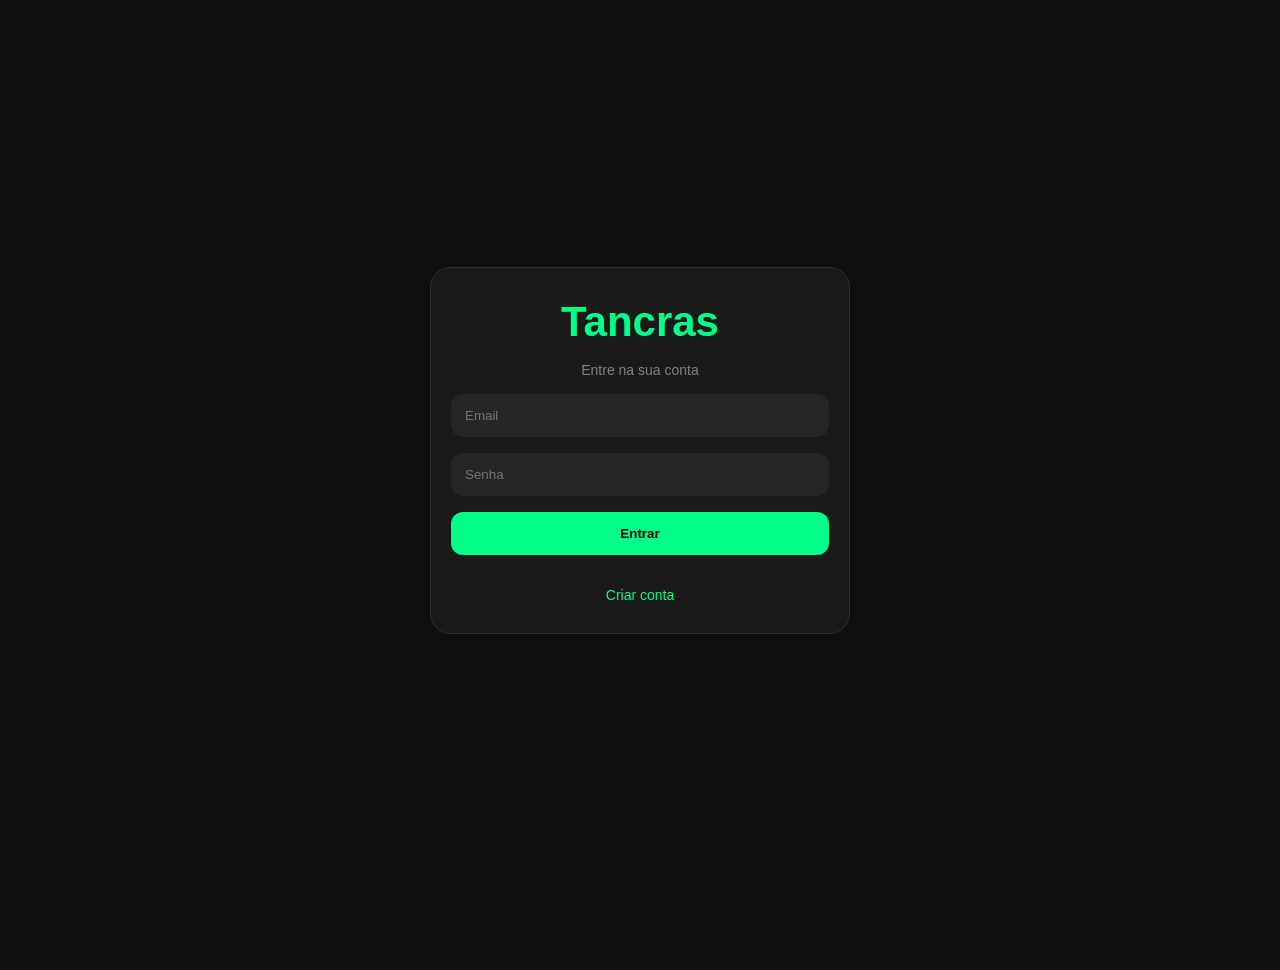
<file: index.html>
<!DOCTYPE html>
<html lang="pt-BR">

<head>
    <meta charset="UTF-8">
    <meta name="viewport" content="width=device-width, initial-scale=1.0">
    <link rel="icon" href="assets/logo.png" type="image/x-icon">
    <title>Tancras</title>
    <link rel="stylesheet" href="style.css">
</head>

<body>
    <header>
        <a href="index.html" class="logo-link">
            <img src="assets/logo.png" alt="logo" class="logo">
            <h1>Tancras</h1>
        </a>
        <div class="search-container">
            <input type="text" id="searchInput" placeholder="Buscar usuários..." autocomplete="off">
            <div id="searchResults" class="search-results"></div>
        </div>
        <div class="header-placeholder"></div>
    </header>
    <main>
        <div class="criar-post">
            <textarea id="conteudoPost" placeholder="O que está acontecendo?"></textarea>
            <div style="display: flex; gap: 10px; align-items: center; flex-wrap: wrap;">
                <input type="file" id="imagemPost" accept="image/*" style="display: none;">
                <button type="button" id="btnEscolherImagem" class="btn-imagem">📷</button>
                <button type="button" id="postarBtn">Postar</button>
            </div>
            <div id="previewImagem" style="margin-top: 10px;"></div>
        </div>
        <div id="feed"></div>
    </main>

    <nav class="bottom-nav">
        <button id="homeBtn" class="nav-btn active"><img src="assets/silhueta-de-icone-de-casa.png" alt="icone home" style="height: 16px; width: 16px;"> Home</button>
        <button id="perfilNavBtn" class="nav-btn"><img src="assets/do-utilizador.png" alt="icone perfil" style="height: 16px; width: 16px;"> Perfil</button>
        <button id="configNavBtn" class="nav-btn"><img src="assets/engrenagem.png" alt="icone configurações" style="height: 16px; width: 16px;"> Config</button>
    </nav>

    <div class="modal" id="modalConfig">
        <div class="modal-content">
            <button type="button" class="fechar" id="fecharConfigBtn">X</button>
            <h2>Configurações</h2>
            <button id="sairConfigBtn" class="btn-sair">Sair da conta</button>
        </div>
    </div>

    <script src="script.js"></script>
</body>

</html>
</file>
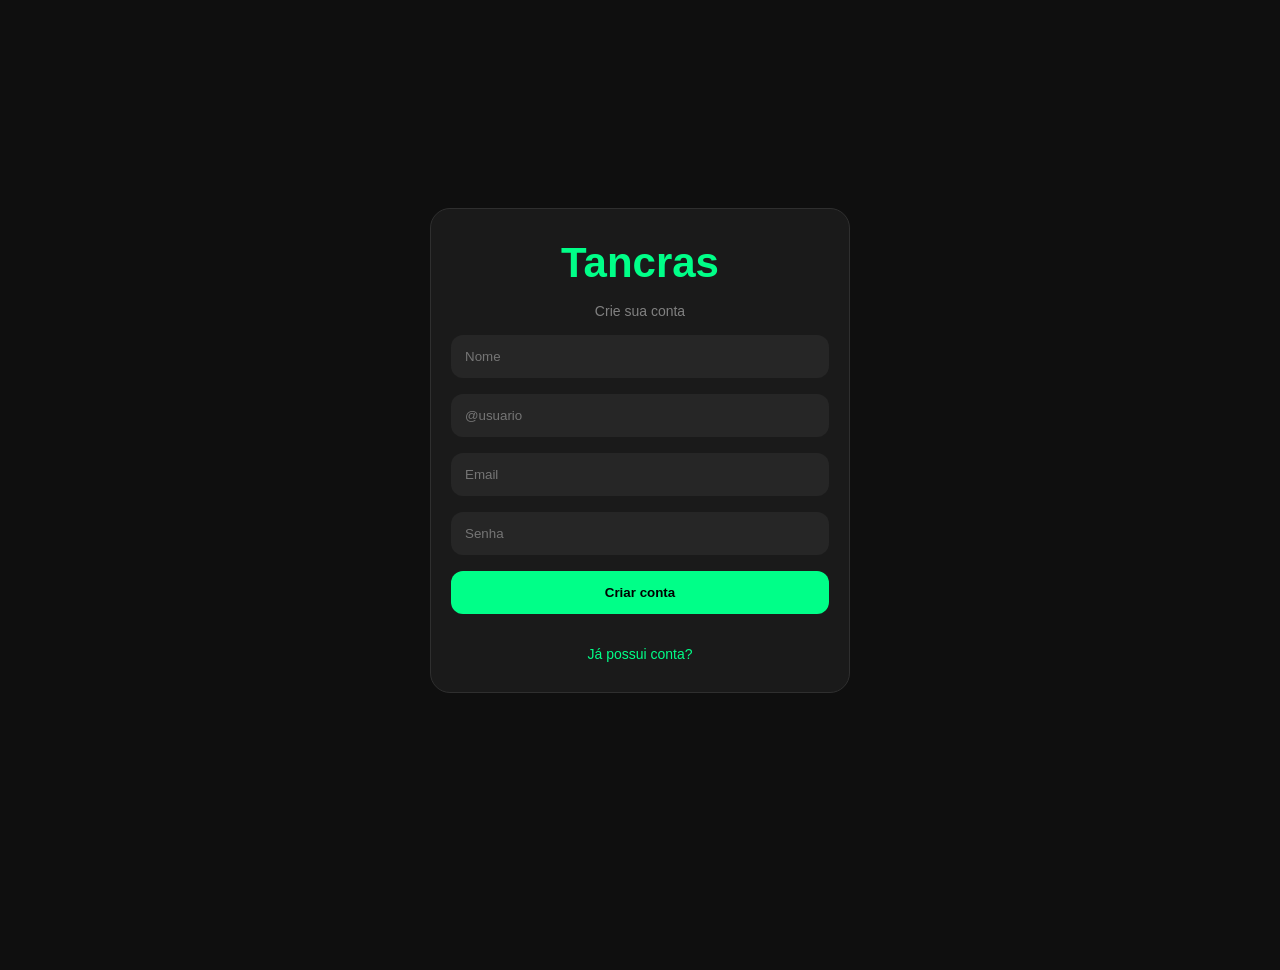
<file: cadastro.html>
<!DOCTYPE html>
<html lang="pt-BR">
<head>
    <meta charset="UTF-8">
    <meta name="viewport" content="width=device-width, initial-scale=1.0">
    <title>Cadastro - Tancras</title>
    <link rel="icon" href="assets/logo.png" type="image/x-icon">
    <link rel="stylesheet" href="style.css">
</head>
<body>
    <div class="auth-container">
        <form class="auth-card" id="registerForm">
            <h1>Tancras</h1>
            <p>Crie sua conta</p>
            <input type="text" id="registerNome" placeholder="Nome" required>
            <input type="text" id="registerUsuario" placeholder="@usuario" required>
            <input type="email" id="registerEmail" placeholder="Email" required>
            <input type="password" id="registerSenha" placeholder="Senha" required>
            <button type="submit">Criar conta</button>
            <div id="registerResposta"></div>
            <a href="login.html">Já possui conta?</a>
        </form>
    </div>
    <script src="script.js"></script>
</body>
</html>
</file>
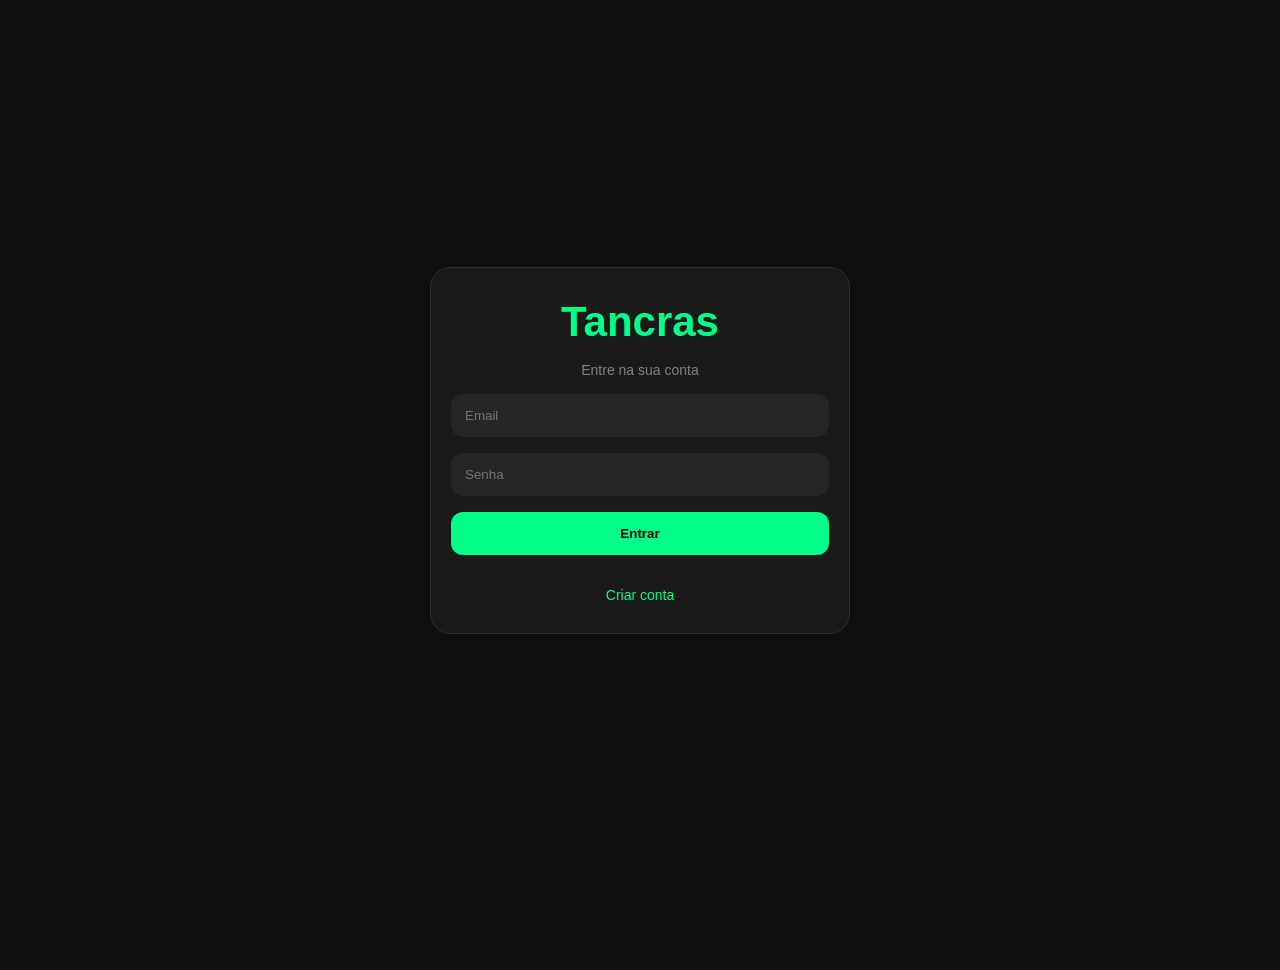
<file: login.html>
<!DOCTYPE html>
<html lang="pt-BR">
<head>
    <meta charset="UTF-8">
    <meta name="viewport" content="width=device-width, initial-scale=1.0">
    <title>Login - Tancras</title>
    <link rel="icon" href="assets/logo.png" type="image/x-icon">
    <link rel="stylesheet" href="style.css">
</head>
<body>
    <div class="auth-container">
        <form class="auth-card" id="loginForm">
            <h1>Tancras</h1>
            <p>Entre na sua conta</p>
            <input type="email" id="loginEmail" placeholder="Email" required>
            <input type="password" id="loginSenha" placeholder="Senha" required>
            <button type="submit">Entrar</button>
            <div id="loginResposta"></div>
            <a href="cadastro.html">Criar conta</a>
        </form>
    </div>
    <script src="script.js"></script>
</body>
</html>
</file>
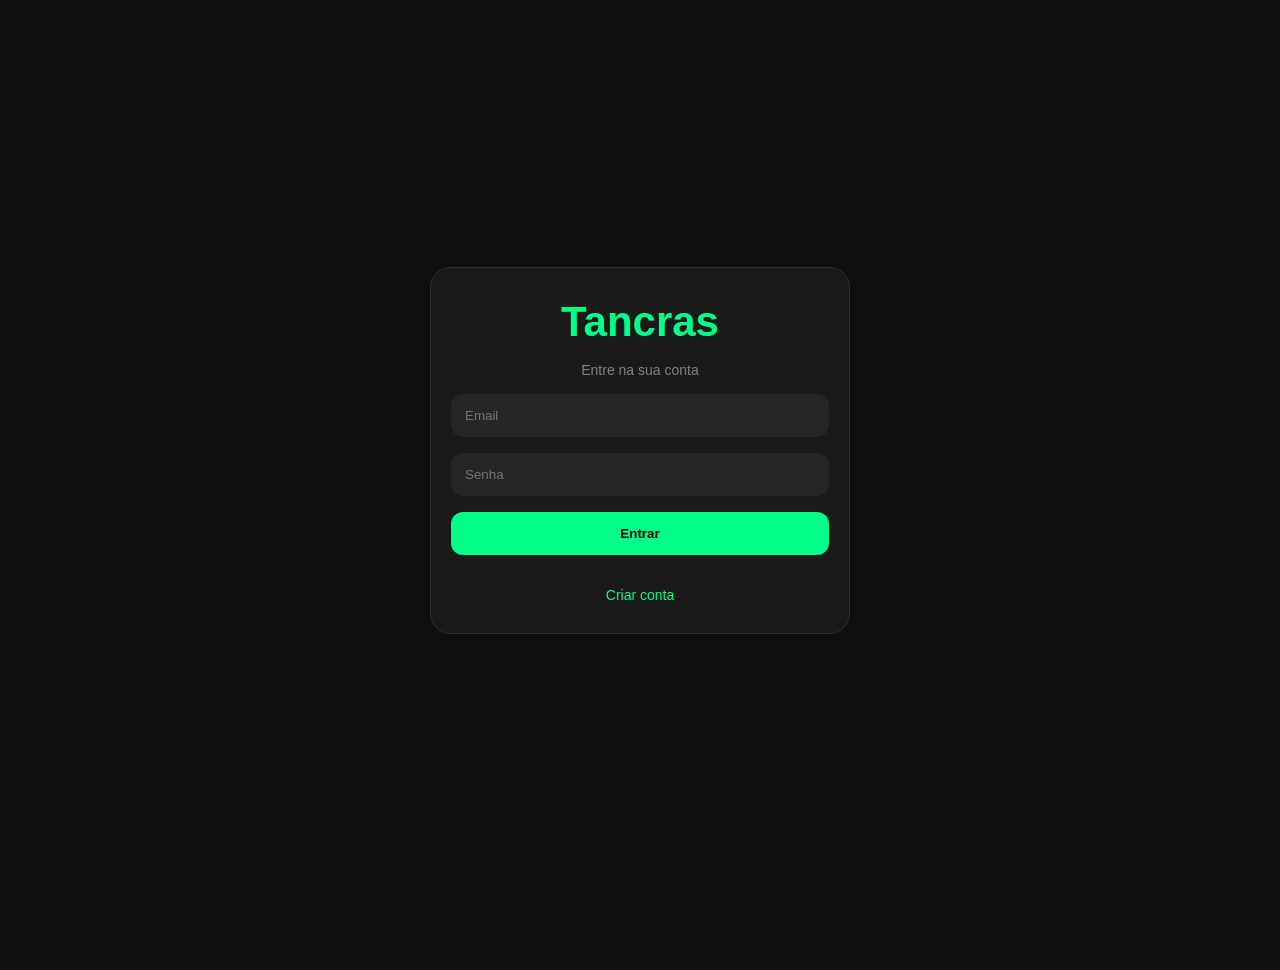
<file: user.html>
<!DOCTYPE html>
<html lang="pt-BR">

<head>
    <meta charset="UTF-8">
    <meta name="viewport" content="width=device-width, initial-scale=1.0">
    <title>Perfil - Tancras</title>
    <link rel="icon" href="assets/logo.png" type="image/x-icon">
    <link rel="stylesheet" href="style.css">
</head>

<body>
    <header>
        <a href="index.html" class="logo-link">
            <img src="assets/logo.png" alt="logo" class="logo">
            <h1>Tancras</h1>
        </a>
        <div class="header-right">
            <button type="button" id="voltarBtn">Voltar</button>
        </div>
    </header>
    <main>
        <div id="perfilInfo" class="perfil-container"></div>
        <div id="perfilPosts" class="posts-container"></div>
    </main>

    <nav class="bottom-nav">
        <button id="homeBtn" class="nav-btn"><img src="assets/silhueta-de-icone-de-casa.png" alt="icone home" style="height: 16px; width: 16px;"> Home</button>
        <button id="perfilNavBtn" class="nav-btn"><img src="assets/do-utilizador.png" alt="icone perfil" style="height: 16px; width: 16px;"> Perfil</button>
        <button id="configNavBtn" class="nav-btn"><img src="assets/engrenagem.png" alt="icone configurações" style="height: 16px; width: 16px;"> Config</button>
    </nav>

    <div class="modal" id="modalConfig">
        <div class="modal-content">
            <button type="button" class="fechar" id="fecharConfigBtn">X</button>
            <h2>Configurações</h2>
            <button id="sairConfigBtn" class="btn-sair">Sair da conta</button>
        </div>
    </div>

    <div class="modal" id="modalEditarPerfil">
        <div class="modal-content">
            <button type="button" class="fechar" id="fecharEditarBtn">X</button>
            <h2>Editar Perfil</h2>
            <form id="editarPerfilForm">
                <label>Foto de perfil:</label>
                <input type="file" id="fotoPerfilInput" accept="image/*" style="display: none;">
                <label for="fotoPerfilInput" class="btn-upload-foto">📷 Escolher foto</label>
                <div id="previewFoto" style="margin:10px 0;"></div>
                <input type="text" id="editNome" placeholder="Nome" required>
                <textarea id="editBio" placeholder="Bio" rows="3"></textarea>
                <button type="submit">Salvar alterações</button>
            </form>
            <div id="editarResposta"></div>
        </div>
    </div>

    <script src="script.js"></script>
</body>

</html>
</file>
<file: style.css>
* {
    margin: 0;
    padding: 0;
    box-sizing: border-box;
    font-family: Arial, Helvetica, sans-serif;
}

body {
    background: #0f0f0f;
    color: white;
    padding-bottom: 70px;
    font-size: 14px;
}

/* ========== HEADER RESPONSIVO ========== */
header {
    height: 70px;
    width: 100%;
    background: #1a1a1a;
    border-bottom: 1px solid #2f2f2f;
    display: flex;
    align-items: center;
    justify-content: space-between;
    position: fixed;
    top: 0;
    z-index: 1000;
    padding: 0 16px;
    gap: 16px;
}

.logo-link {
    display: flex;
    align-items: center;
    gap: 8px;
    text-decoration: none;
    color: inherit;
    flex-shrink: 0;
}

.logo {
    width: 50px;
    height: auto;
}

header h1 {
    color: #00ff88;
    font-size: 1.8rem;
}

.search-container {
    position: relative;
    flex: 1;
    max-width: 400px;
    margin: 0 auto;
}

.header-placeholder {
    width: 120px;
    flex-shrink: 0;
    visibility: hidden;
}

#searchInput {
    width: 100%;
    background: #262626;
    border: 1px solid #3a3a3a;
    border-radius: 30px;
    padding: 8px 16px;
    font-size: 14px;
    color: white;
    transition: 0.2s;
}

#searchInput:focus {
    border-color: #00ff88;
    outline: none;
    background: #1f1f1f;
}

.search-results {
    position: absolute;
    top: 100%;
    left: 0;
    right: 0;
    background: #1a1a1a;
    border: 1px solid #2f2f2f;
    border-radius: 16px;
    margin-top: 8px;
    z-index: 1000;
    max-height: 300px;
    overflow-y: auto;
    display: none;
    box-shadow: 0 8px 16px rgba(0,0,0,0.3);
}

.search-results.show {
    display: block;
}

.search-result-item {
    display: flex;
    align-items: center;
    gap: 12px;
    padding: 12px;
    cursor: pointer;
    transition: 0.1s;
    border-bottom: 1px solid #2a2a2a;
}

.search-result-item:last-child {
    border-bottom: none;
}

.search-result-item:hover {
    background: #262626;
}

.search-result-avatar {
    width: 40px;
    height: 40px;
    border-radius: 50%;
    background-size: cover;
    background-position: center;
    flex-shrink: 0;
}

.search-result-info {
    flex: 1;
}

.search-result-name {
    font-weight: bold;
    font-size: 14px;
}

.search-result-username {
    color: gray;
    font-size: 12px;
}

/* ========== MAIN ========== */
main {
    width: 100%;
    max-width: 700px;
    margin: 90px auto 20px;
    padding: 0 16px;
    display: flex;
    flex-direction: column;
    gap: 20px;
}

/* ========== AUTENTICAÇÃO ========== */
.auth-container {
    width: 100%;
    min-height: 100vh;
    display: flex;
    align-items: center;
    justify-content: center;
    padding: 20px;
}

.auth-card {
    width: 100%;
    max-width: 420px;
    background: #1a1a1a;
    border: 1px solid #2f2f2f;
    border-radius: 20px;
    padding: 30px 20px;
    display: flex;
    flex-direction: column;
    gap: 16px;
}

.auth-card h1 {
    text-align: center;
    color: #00ff88;
    font-size: 42px;
}

.auth-card p {
    text-align: center;
    color: gray;
}

/* ========== FORMULÁRIOS ========== */
input, textarea {
    width: 100%;
    padding: 14px;
    border: none;
    border-radius: 12px;
    background: #262626;
    color: white;
    outline: none;
}

textarea {
    resize: none;
    height: 120px;
}

button {
    border: none;
    background: #00ff88;
    color: black;
    padding: 14px;
    border-radius: 12px;
    font-weight: bold;
    cursor: pointer;
    transition: all 0.2s ease;
}

a {
    color: #00ff88;
    text-align: center;
    text-decoration: none;
}

/* ========== POSTS ========== */
.criar-post {
    background: #1a1a1a;
    border: 1px solid #2f2f2f;
    border-radius: 20px;
    padding: 20px;
    display: flex;
    flex-direction: column;
    gap: 15px;
}

#feed {
    display: flex;
    flex-direction: column;
    gap: 20px;
}

.post {
    background: #1a1a1a;
    border: 1px solid #2f2f2f;
    border-radius: 20px;
    padding: 20px;
    display: flex;
    flex-direction: column;
    gap: 16px;
    animation: fade .25s ease;
}

.post-topo {
    display: flex;
    align-items: center;
    gap: 12px;
    flex-wrap: wrap;
    row-gap: 10px;
}

.foto {
    width: 50px;
    height: 50px;
    border-radius: 50%;
    background-color: #00ff88;
    background-size: cover;
    background-position: center;
    flex-shrink: 0;
}

.post-nome {
    font-weight: bold;
    cursor: pointer;
    display: inline-flex;
    align-items: center;
    gap: 4px;
}

.post-usuario {
    color: gray;
    font-size: 14px;
    cursor: pointer;
}

.post-conteudo {
    line-height: 1.5;
    word-break: break-word;
}

/* Imagem centralizada */
.post-imagem {
    display: flex;
    justify-content: center;
}

.post-imagem img {
    max-width: 100%;
    max-height: 400px;
    border-radius: 12px;
    object-fit: contain;
}

.post-acoes {
    display: flex;
    flex-wrap: wrap;
    gap: 12px;
}

.post-acoes button {
    border: 1px solid rgba(255, 255, 255, 0.2);
    background: transparent;
    color: white;
    min-width: 70px;
    padding: 10px 12px;
    display: inline-flex;
    align-items: center;
    justify-content: center;
    gap: 6px;
    border-radius: 8px; /* borda retangular suave */
    transition: 0.2s;
    flex: 1 0 auto;
}

.post-acoes button:hover {
    background: #19b76e;
    transform: scale(0.98);
}

.excluir-btn {
    background: #ff4444;
    color: white;
}
.excluir-btn:hover {
    background: #cc0000;
}

/* NOVOS ESTILOS PARA REPOST */
.repost-btn {
    border: 1px solid rgba(255,255,255,0.2);
    background: transparent;
    color: white;
    min-width: 70px;
    padding: 10px 12px;
    border-radius: 8px;
    transition: 0.2s;
    flex: 1 0 auto;
}
.repost-btn:hover {
    background: #19b76e;
    transform: scale(0.98);
}
.repost-btn.repostado {
    background: #00ff88;
    color: black;
    border-color: #00ff88;
}

.post-data {
    font-size: 12px;
    color: #aaa;
    margin-top: 4px;
}

/* ========== COMENTÁRIOS ========== */
.comentarios-area {
    margin-top: 10px;
    display: flex;
    flex-direction: column;
    gap: 10px;
}

.comentario {
    background: #222222;
    border: 1px solid #2f2f2f;
    border-radius: 12px;
    padding: 12px;
    display: flex;
    flex-direction: column;
    gap: 6px;
}

.comentario-usuario {
    color: #00ff88;
    font-size: 14px;
    font-weight: bold;
}

.comentario-texto {
    color: white;
    line-height: 1.4;
    word-break: break-word;
}

.ver-mais {
    width: fit-content;
    background: transparent;
    color: #00ff88;
    border: 1px solid #00ff88;
    border-radius: 10px;
    padding: 10px 14px;
    font-size: 14px;
}
.ver-mais:hover {
    background: #00ff88;
    color: black;
}

/* ========== BOTÃO SEGUIR ========== */
.btn-seguir {
    background: #262626;
    color: #00ff88;
    border: 1px solid #00ff88;
    padding: 6px 16px;
    font-size: 12px;
    border-radius: 20px;
    margin-left: auto;
    cursor: pointer;
    transition: 0.2s;
}
.btn-seguir:hover {
    transform: scale(0.98);
    background: #00ff88;
    color: black;
}
.btn-seguir.seguindo {
    background: #00ff88;
    color: black;
    border: none;
}

/* ========== PERFIL ========== */
.perfil-container {
    background: #1a1a1a;
    border-radius: 20px;
    padding: 20px;
    margin-bottom: 20px;
    text-align: center;
}

.foto-grande {
    width: 100px;
    height: 100px;
    border-radius: 50%;
    background-color: #00ff88;
    margin: 0 auto 15px;
    background-size: cover;
    background-position: center;
}

.perfil-container .bio {
    color: gray;
    margin: 10px 0;
    word-break: break-word;
}

.btn-editar {
    background: #262626;
    color: white;
    margin-top: 10px;
    width: auto;
    display: inline-block;
    padding: 10px 20px;
}
.btn-editar:hover {
    background: #00ff88;
    color: black;
    transform: scale(0.98);
}

.btn-seguir-perfil {
    background: #262626;
    color: #00ff88;
    border: 1px solid #00ff88;
    padding: 10px 20px;
    border-radius: 30px;
    font-size: 16px;
    margin-top: 15px;
    width: auto;
    display: inline-block;
    transition: 0.2s;
}
.btn-seguir-perfil:hover {
    background: #00ff88;
    color: black;
    border-color: black;
    transform: scale(0.98);
}
.btn-seguir-perfil.seguindo {
    background: #00ff88;
    color: black;
}
.btn-deletar-usuario {
    background: #ff4444;
    color: white;
    border: none;
    padding: 12px 20px;
    border-radius: 30px;
    font-weight: bold;
    cursor: pointer;
    display: inline-block;
    margin-top: 10px;
}
.btn-deletar-usuario:hover {
    background: #cc0000;
    filter: brightness(1.1);
    transform: scale(0.98);
}

/* ========== MODAIS ========== */
.modal {
    width: 100%;
    height: 100vh;
    position: fixed;
    top: 0;
    left: 0;
    background: rgba(0,0,0,0.85);
    display: none;
    align-items: center;
    justify-content: center;
    z-index: 1000;
}
.modal-content {
    width: 90%;
    max-width: 500px;
    max-height: 90vh;
    overflow-y: auto;
    background: #1a1a1a;
    border: 1px solid #2f2f2f;
    border-radius: 20px;
    padding: 20px;
    position: relative;
}
.fechar {
    position: absolute;
    top: 10px;
    right: 10px;
    width: 40px;
    height: 40px;
    padding: 0;
    background: #262626;
    color: white;
    border-radius: 50%;
}
.fechar:hover {
    background: #ff4444;
    color: white;
    transform: scale(0.95);
}

/* MODAL EDITAR PERFIL */
#modalEditarPerfil .modal-content form {
    display: flex;
    flex-direction: column;
    gap: 16px;
    margin-top: 20px;
}
#modalEditarPerfil .modal-content label {
    margin-top: 8px;
    font-size: 14px;
    color: #ccc;
}
#modalEditarPerfil .modal-content input[type="file"] {
    background: #262626;
    padding: 10px;
    border-radius: 12px;
    color: white;
}
#modalEditarPerfil .modal-content #previewFoto {
    display: flex;
    justify-content: center;
    margin: 10px 0;
}
#modalEditarPerfil .modal-content #previewFoto img {
    width: 100px;
    height: 100px;
    border-radius: 50%;
    object-fit: cover;
    object-position: center;
}
#modalEditarPerfil .modal-content button[type="submit"] {
    margin-top: 8px;
    background: #00ff88;
    color: black;
}
#modalEditarPerfil .modal-content button[type="submit"]:hover {
    background: #22ff99;
    transform: scale(0.98);
}

/* NAVEGAÇÃO INFERIOR */
.bottom-nav {
    position: fixed;
    bottom: 0;
    left: 0;
    width: 100%;
    background: #1a1a1a;
    border-top: 1px solid #2f2f2f;
    display: flex;
    justify-content: space-around;
    padding: 8px 0;
    z-index: 100;
}
.nav-btn {
    background: transparent;
    color: white;
    font-size: 16px;
    padding: 8px 16px;
    border-radius: 30px;
    transition: 0.2s;
}
.nav-btn.active {
    background: #00ff88;
    color: black;
}
.nav-btn:hover {
    background: #00ff88;
    color: black;
    transform: scale(0.95);
}
.btn-sair {
    background: #ff4444;
    margin-top: 20px;
    width: 100%;
}
.btn-sair:hover {
    background: #cc0000;
    filter: brightness(1.1);
    transform: scale(0.98);
}

.erro { background: #381919; color: #ff7b7b; padding: 12px; border-radius: 12px; }
.sucesso { background: #18331f; color: #84ffb8; padding: 12px; border-radius: 12px; }

#loadMoreBtn button {
    background: #262626;
    color: #00ff88;
    border: 1px solid #00ff88;
    padding: 12px 24px;
    border-radius: 30px;
}
#loadMoreBtn button:hover {
    background: #22ff99;
    color: black;
    transform: scale(0.98);
}

/* AVATAR */
.avatar-mini {
    width: 28px;
    height: 28px;
    border-radius: 50%;
    display: inline-flex !important;
    align-items: center;
    justify-content: center;
    font-weight: bold;
    font-size: 14px;
    color: black;
    margin-right: 8px;
    vertical-align: middle;
}
.avatar-mini-img {
    width: 28px;
    height: 28px;
    border-radius: 50%;
    margin-right: 8px;
    vertical-align: middle;
    object-fit: cover;
}
.foto.avatar-fallback {
    display: flex !important;
    align-items: center;
    justify-content: center;
    font-weight: bold;
    font-size: 20px;
    color: black;
    background-size: auto !important;
}

/* ========== SELO VERIFICADO ========== */
.verificado-badge {
    background: #00ff88;
    color: black;
    border-radius: 50%;
    display: inline-flex;
    align-items: center;
    justify-content: center;
    width: 14px;
    height: 14px;
    font-size: 11px;
    margin-bottom: 5px;
    vertical-align: middle;
    flex-shrink: 0;
}

/* Ajuste para o selo dentro do título do perfil */
.perfil-container h2 .verificado-badge {
    width: 22px;
    height: 22px;
    font-size: 13px;
}

/* ESTILO PARA BOTÃO CURTIR ATIVO */
.curtir-btn.curtido {
    background: #00ff88 !important;
    color: black !important;
}

/* ========== RESPONSIVIDADE ========== */
@media (max-width: 768px) {
    body { font-size: 14px; }
    header { height: 65px; padding: 0 12px; gap: 8px; }
    .logo { width: 40px; }
    header h1 { font-size: 1.5rem; }
    .search-container { max-width: 200px; }
    .header-placeholder { width: 80px; }
    #searchInput { padding: 6px 12px; font-size: 12px; }
    main { margin-top: 85px; padding: 0 12px; }
    .auth-card { padding: 20px; }
    .post { padding: 16px; }
    .post-acoes button { min-width: 60px; padding: 8px 10px; font-size: 12px; border-radius: 8px; }
    .foto { width: 42px; height: 42px; }
    .foto-grande { width: 80px; height: 80px; }
    .bottom-nav { padding: 6px 0; }
    .nav-btn { padding: 6px 12px; font-size: 14px; }
    .btn-seguir-perfil { padding: 8px 16px; font-size: 14px; }
    .verificado-badge { width: 16px; height: 16px; font-size: 10px; }
    .perfil-container h2 .verificado-badge { width: 18px; height: 18px; font-size: 11px; }
}

@media (max-width: 480px) {
    header { height: 60px; }
    .search-container { max-width: 140px; }
    .header-placeholder { width: 60px; }
    main { margin-top: 80px; gap: 16px; }
    .criar-post { padding: 16px; }
    textarea { padding: 12px; height: 100px; }
    .post { padding: 14px; gap: 12px; }
    .post-topo { gap: 8px; }
    .post-nome { font-size: 15px; }
    .post-usuario { font-size: 12px; }
    .post-conteudo { font-size: 13px; }
    .post-acoes button { min-width: 55px; padding: 6px 8px; font-size: 11px; }
    .btn-seguir { padding: 4px 12px; font-size: 11px; }
    .auth-card h1 { font-size: 36px; }
    .auth-card { padding: 16px; }
    .modal-content { width: 95%; padding: 16px; }
    .fechar { width: 32px; height: 32px; font-size: 12px; }
    .foto-grande { width: 70px; height: 70px; }
    .perfil-container h2 { font-size: 1.4rem; }
    .bottom-nav { padding: 5px 0; }
    .nav-btn { padding: 5px 10px; font-size: 13px; }
    .verificado-badge { width: 15px; height: 15px; font-size: 9px; }
    .perfil-container h2 .verificado-badge { width: 16px; height: 16px; font-size: 10px; }
}

@keyframes fade {
    from { opacity: 0; transform: translateY(10px); }
    to { opacity: 1; transform: translateY(0); }
}
</file>
